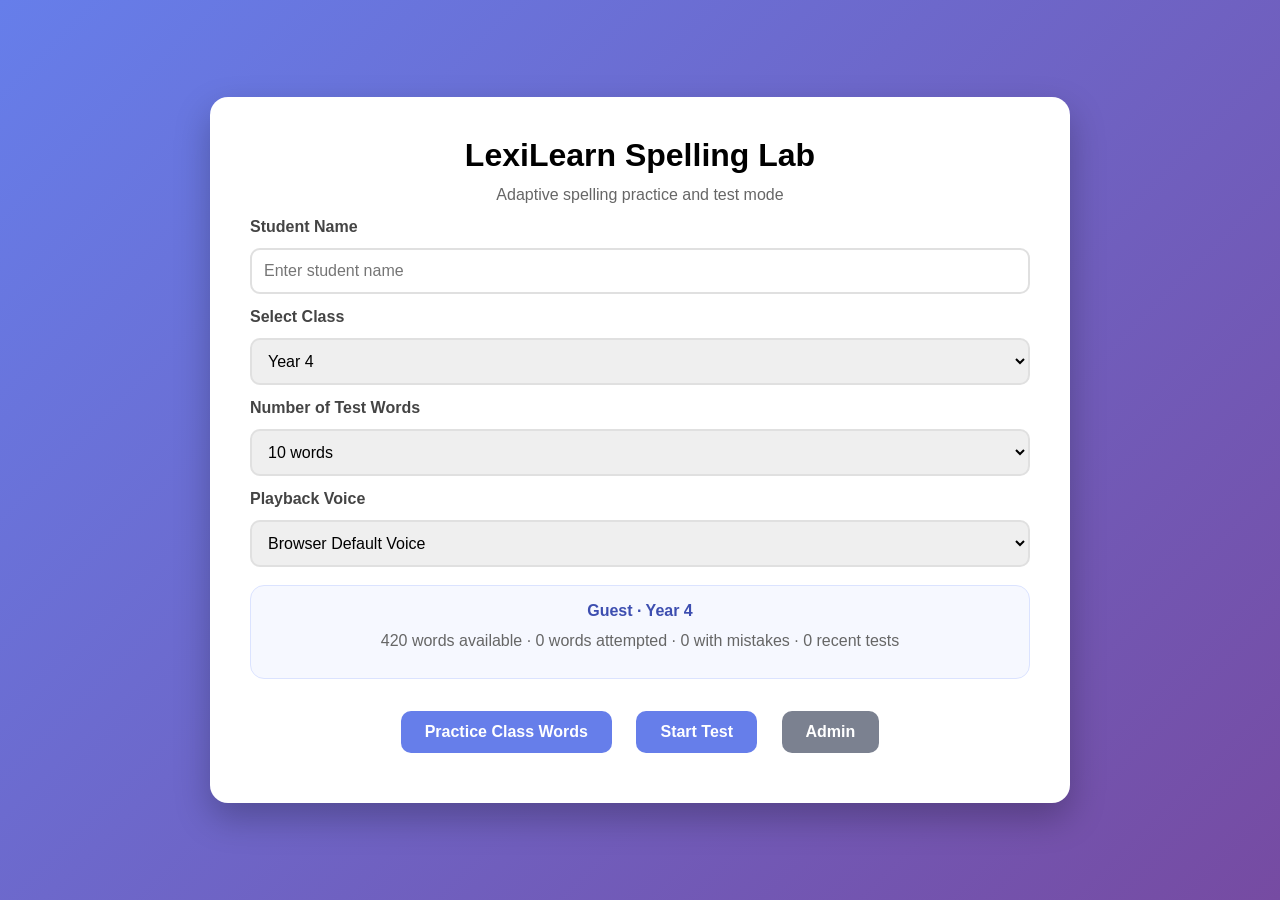
<file: index.html>
<!DOCTYPE html>
<html lang="en">
<head>
  <meta charset="UTF-8">
  <meta name="viewport" content="width=device-width, initial-scale=1.0">
  <title>LexiLearn Spelling Lab</title>
  <link rel="stylesheet" href="style.css">
</head>
<body>

  <!-- Home Screen -->
  <div class="card screen" id="home">
    <div class="logo">LexiLearn Spelling Lab</div>
    <p class="subtitle">Adaptive spelling practice and test mode</p>

    <label for="studentName">Student Name</label>
    <input type="text" id="studentName" placeholder="Enter student name">

    <label for="classSelect">Select Class</label>
    <select id="classSelect"></select>

    <label for="testSizeSelect">Number of Test Words</label>
    <select id="testSizeSelect">
      <option value="10">10 words</option>
      <option value="20">20 words</option>
      <option value="50">50 words</option>
      <option value="all">All available words</option>
    </select>

    <label for="voiceSelect">Playback Voice</label>
    <select id="voiceSelect">
      <option value="">Loading available voices...</option>
    </select>

    <div class="summary-panel" id="homeSummary">
      <div class="summary-title">Ready to start</div>
      <p>Select a class and choose a test size to begin.</p>
    </div>

    <div class="button-group">
      <button onclick="startPractice()">Practice Class Words</button>
      <button onclick="startTest()">Start Test</button>
      <button class="secondary" onclick="openAdmin()">Admin</button>
    </div>
  </div>

  <!-- Practice Screen -->
  <div class="card screen hidden" id="practice">
    <h2 id="practiceTitle">Practice Mode</h2>
    <p id="practiceSubtitle">Review and listen to words.</p>
    <div class="info-strip" id="practiceInfo">Practice is untracked and does not affect test counters.</div>
    <div id="wordList"></div>
    <div class="button-group">
      <button class="secondary" id="practiceBackButton" onclick="backFromPractice()">Back Home</button>
    </div>
  </div>

  <!-- Test Screen -->
  <div class="card screen hidden" id="test">
    <div class="test-header">
      <div class="test-series-badge" id="testSeriesBadge">Test 1</div>
      <div class="voice-pill" id="activeVoiceLabel">Voice: Default</div>
    </div>
    <h2>Test Mode</h2>
    <div class="progress-badge" id="testProgress">Word 1 of 10</div>
    <div id="wordDisplay">Tap speak to hear the word</div>
    <button onclick="speakWord()" class="speak-button">🔊 Speak Word</button>
    <input type="text" id="answer" placeholder="Type spelling here" autocomplete="off" inputmode="text" spellcheck="false">
    <div id="submissionIndicator" class="submission-indicator hidden">✅ Answer submitted</div>
    <p id="testMessage" class="message-area"></p>
    <div class="button-group">
      <button id="submitAnswerButton" onclick="submitAnswer()">Submit Answer</button>
      <button class="secondary" onclick="goHome()">End Test</button>
    </div>
  </div>

  <!-- Results Screen -->
  <div class="card screen hidden" id="results">
    <div class="test-series-badge result-badge" id="resultsTestSeriesBadge">Test 1 Complete</div>
    <h2>Test Results</h2>
    <div class="score-banner" id="resultScore">0 / 0</div>
    <p id="resultSummary">Your test summary will appear here.</p>

    <div class="results-grid">
      <div class="result-column">
        <h3>✅ Correct Words</h3>
        <div class="chip-list" id="correctWordsList"></div>
      </div>
      <div class="result-column">
        <h3>❌ Missed Words</h3>
        <div class="chip-list" id="missedWordsList"></div>
      </div>
    </div>

    <div class="detail-panel">
      <h3>Answer Breakdown</h3>
      <div class="detail-table-wrapper">
        <table class="detail-table">
          <thead>
            <tr>
              <th>Word</th>
              <th>Your Answer</th>
              <th>Status</th>
            </tr>
          </thead>
          <tbody id="detailedResultsBody"></tbody>
        </table>
      </div>
    </div>

    <div class="detail-panel">
      <h3>Session Summary</h3>
      <div id="sessionHistoryList" class="session-history-list"></div>
    </div>

    <div class="button-grid">
      <button onclick="retrySameTest()">Retry Same Test</button>
      <button onclick="practiceMissedWords()">Practice Missed Words</button>
      <button onclick="practiceNewSetOfWords()">Practice New Set</button>
      <button onclick="startNextTest()">Next Test</button>
      <button class="secondary wide" onclick="goHome()">Back Home</button>
    </div>
  </div>

  <!-- Admin Screen -->
  <div class="card screen hidden" id="admin">
    <h2>Admin Dashboard</h2>
    <p>Manage spelling word lists</p>

    <div id="adminLogin">
      <input type="text" id="adminUsername" placeholder="Admin username">
      <input type="password" id="adminPassword" placeholder="Password">
      <button onclick="loginAdmin()">Login</button>
      <button class="secondary" onclick="closeAdmin()">Back</button>
      <p id="adminLoginError" class="error-text"></p>
    </div>

    <div id="adminDashboard" class="hidden">
      <label for="classSelectAdmin">Select Class</label>
      <select id="classSelectAdmin" onchange="loadAdminClass()"></select>
      <textarea id="wordsEditor" rows="8" placeholder="Enter words separated by commas"></textarea>

      <div class="admin-stack">
        <input type="text" id="newClassName" placeholder="New class name (e.g. Year 6)">
        <button onclick="addAdminClass()">Add Class</button>
      </div>

      <div class="button-group">
        <button onclick="saveWords()" style="background: #4caf50;">Save Words</button>
        <button class="secondary" onclick="logoutAdmin()">Logout</button>
        <button class="secondary" onclick="closeAdmin()">Back</button>
      </div>
    </div>
  </div>

  <script src="app.js"></script>
</body>
</html>
</file>
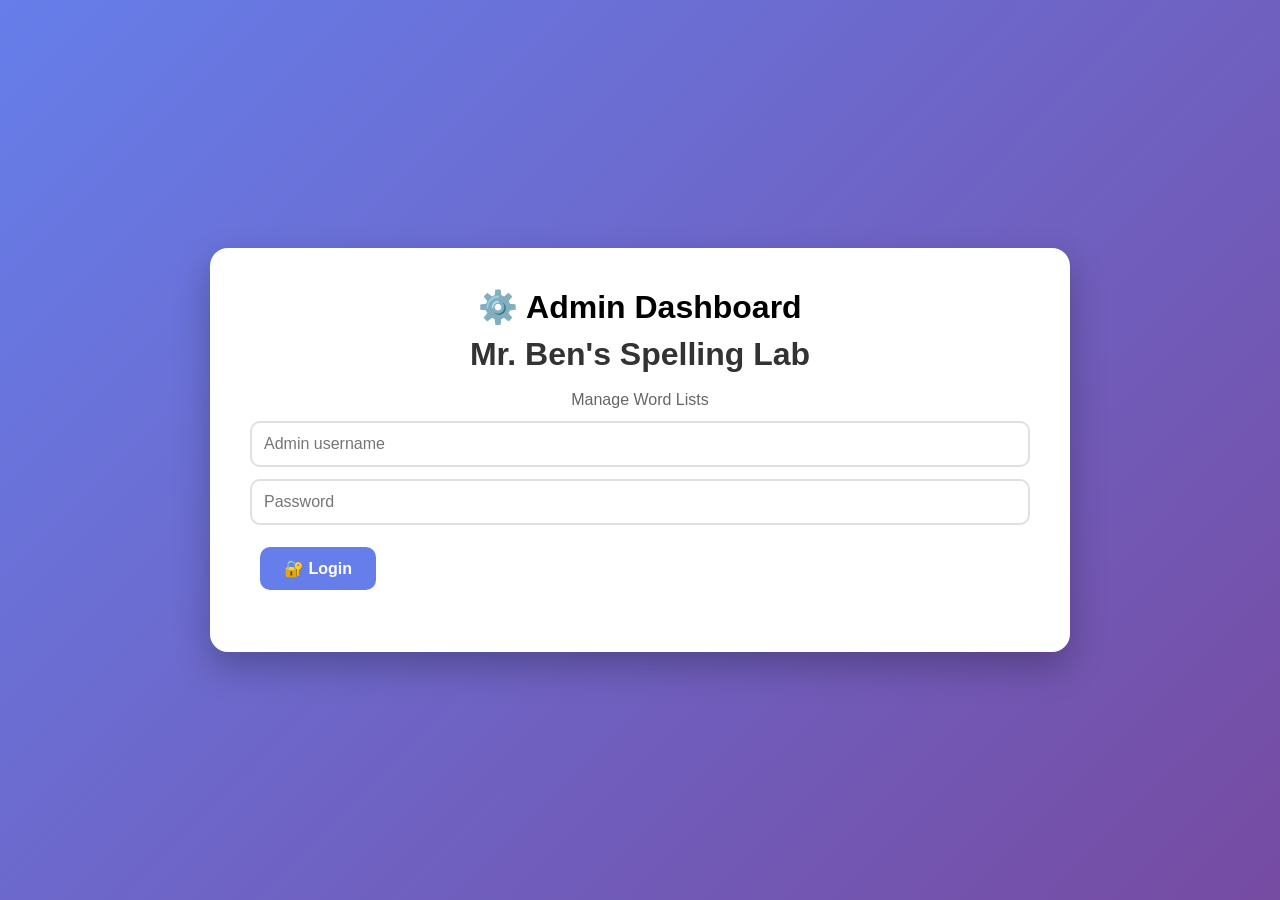
<file: admin.html>
<!DOCTYPE html>
<html lang="en">
<head>
  <meta charset="UTF-8">
  <meta name="viewport" content="width=device-width, initial-scale=1.0">
  <title>Spelling Lab - Admin Dashboard</title>
  <link rel="stylesheet" href="style.css">
</head>
<body>

<div class="card">
  <div class="logo">⚙️ Admin Dashboard</div>
  <h1> Mr. Ben's Spelling Lab</h1>
  <p>Manage Word Lists</p>

  <div id="adminLogin">
    <input type="text" id="adminUsername" placeholder="Admin username">
    <input type="password" id="adminPassword" placeholder="Password">
    <button onclick="loginAdmin()">🔐 Login</button>
    <p id="adminLoginError" style="color:#f44336; text-align:center; margin-top: 10px;"></p>
  </div>

  <div id="adminDashboard" class="hidden">
    <label for="classSelectAdmin">Select Class</label>
    <select id="classSelectAdmin" onchange="loadAdminClass()"></select>
    <textarea id="wordsEditor" rows="6" placeholder="Enter words separated by commas"></textarea>

    <div style="margin-top: 15px;">
      <input type="text" id="newClassName" placeholder="New class name (e.g. year5)">
      <button onclick="addAdminClass()" style="margin-top: 10px;">➕ Add Class</button>
    </div>

    <div style="margin-top: 15px;">
      <label for="manageClassSelect">Manage Class</label>
      <select id="manageClassSelect"></select>
      <input type="text" id="renameClassName" placeholder="New class name">
      <button onclick="renameClass()">Rename</button>
      <button onclick="deleteClass()" style="background: #f44336;">Delete</button>
    </div>

    <div class="button-group">
      <button onclick="saveWords()" style="background: #4caf50; margin-top: 20px;">💾 Save Changes</button>
      <button onclick="logoutAdmin()" style="margin-top: 20px;">🔒 Logout</button>
      <a href="index.html" style="display: inline-block; margin-top: 20px;">
        <button>⬅ Back to App</button>
      </a>
    </div>
  </div>
</div>

<script src="app.js"></script>
<script>
  document.addEventListener('DOMContentLoaded', () => {
    loadWords().then(() => {
      resetAdminLogin();
    });
  });
</script>

</body>
</html>
</file>
<file: style.css>
* {
  margin: 0;
  padding: 0;
  box-sizing: border-box;
}

body {
  font-family: 'Segoe UI', Tahoma, Geneva, Verdana, sans-serif;
  background: linear-gradient(135deg, #667eea 0%, #764ba2 100%);
  min-height: 100vh;
  display: flex;
  justify-content: center;
  align-items: center;
  padding: 20px;
}

.card {
  background: white;
  padding: 40px;
  border-radius: 18px;
  box-shadow: 0 15px 35px rgba(0, 0, 0, 0.25);
  max-width: 860px;
  width: 100%;
}

h1, h2, h3 {
  color: #333;
  margin-bottom: 18px;
  text-align: center;
}

label {
  display: block;
  margin-top: 14px;
  font-weight: 600;
  color: #444;
}

.logo {
  font-size: 32px;
  font-weight: bold;
  text-align: center;
  margin-bottom: 10px;
}

.subtitle,
p {
  text-align: center;
  margin: 12px 0;
  color: #666;
}

select,
input[type="text"],
input[type="password"],
textarea {
  display: block;
  width: 100%;
  padding: 12px;
  margin: 12px 0;
  border: 2px solid #e0e0e0;
  border-radius: 10px;
  font-size: 16px;
  transition: border-color 0.3s, box-shadow 0.3s;
}

select:focus,
input[type="text"]:focus,
input[type="password"]:focus,
textarea:focus {
  outline: none;
  border-color: #667eea;
  box-shadow: 0 0 0 3px rgba(102, 126, 234, 0.15);
}

textarea {
  resize: vertical;
  min-height: 140px;
}

button {
  display: inline-block;
  padding: 12px 24px;
  margin: 10px;
  border: none;
  border-radius: 10px;
  background: #667eea;
  color: white;
  font-size: 16px;
  font-weight: 600;
  cursor: pointer;
  transition: background 0.3s, transform 0.2s, opacity 0.2s;
}

button:hover {
  background: #5568d3;
}

button:active {
  transform: scale(0.98);
}

button:disabled {
  opacity: 0.55;
  cursor: not-allowed;
}

button.secondary {
  background: #7b8190;
}

button.secondary:hover {
  background: #676d79;
}

.button-group {
  text-align: center;
  margin-top: 22px;
}

.button-grid {
  display: grid;
  grid-template-columns: repeat(2, minmax(0, 1fr));
  gap: 12px;
  margin-top: 22px;
}

.button-grid button {
  width: 100%;
  margin: 0;
}

.button-grid .wide {
  grid-column: 1 / -1;
}

.summary-panel,
.info-strip,
.detail-panel {
  background: #f6f8ff;
  border: 1px solid #dbe3ff;
  border-radius: 14px;
  padding: 16px;
  margin-top: 18px;
  text-align: center;
  color: #53607d;
}

.summary-title {
  font-weight: 700;
  color: #3d4eb0;
  text-align: center;
  margin-bottom: 6px;
}

.test-header {
  display: flex;
  justify-content: space-between;
  align-items: center;
  gap: 12px;
  margin-bottom: 18px;
  flex-wrap: wrap;
}

.test-series-badge,
.voice-pill {
  display: inline-flex;
  align-items: center;
  justify-content: center;
  padding: 8px 14px;
  border-radius: 999px;
  font-weight: 700;
  font-size: 14px;
}

.test-series-badge {
  background: #eef2ff;
  color: #4457c6;
}

.voice-pill {
  background: #f3f7ed;
  color: #2f7a36;
}

.result-badge {
  display: flex;
  margin: 0 auto 14px;
  width: fit-content;
}

.progress-badge {
  display: inline-block;
  margin: 0 auto 16px;
  padding: 8px 16px;
  border-radius: 999px;
  background: #eef2ff;
  color: #4457c6;
  font-weight: 700;
  text-align: center;
  width: 100%;
}

#wordDisplay {
  font-size: 28px;
  font-weight: bold;
  margin: 26px 0 20px;
  text-align: center;
  color: #333;
}

.speak-button {
  display: block;
  margin: 0 auto 20px;
}

.message-area {
  min-height: 28px;
  font-size: 15px;
  color: #d64545;
  font-weight: 600;
}

.submission-indicator {
  min-height: 48px;
  margin: 8px auto 12px;
  max-width: 420px;
  padding: 12px 18px;
  border-radius: 12px;
  background: #e8f7ee;
  color: #207245;
  font-weight: 700;
  text-align: center;
  box-shadow: 0 8px 20px rgba(32, 114, 69, 0.12);
}

.submission-indicator.show {
  animation: pulseIn 0.25s ease-out;
}

@keyframes pulseIn {
  0% {
    transform: scale(0.95);
    opacity: 0;
  }
  100% {
    transform: scale(1);
    opacity: 1;
  }
}

.score-banner {
  font-size: 34px;
  font-weight: 800;
  text-align: center;
  color: #4457c6;
  margin: 16px 0;
}

.results-grid {
  display: grid;
  grid-template-columns: repeat(2, minmax(0, 1fr));
  gap: 18px;
  margin-top: 20px;
}

.result-column {
  background: #f8f9fc;
  border-radius: 14px;
  padding: 18px;
  border: 1px solid #eceff6;
}

.chip-list {
  display: flex;
  flex-wrap: wrap;
  gap: 10px;
  min-height: 36px;
}

.chip {
  display: inline-flex;
  align-items: center;
  padding: 8px 12px;
  border-radius: 999px;
  font-size: 14px;
  font-weight: 600;
}

.chip.correct {
  background: #e8f7ee;
  color: #207245;
}

.chip.missed {
  background: #fdecec;
  color: #bb3a3a;
}

.chip.empty {
  background: #eef1f6;
  color: #6d7480;
}

.detail-table-wrapper {
  overflow-x: auto;
}

.detail-table {
  width: 100%;
  border-collapse: collapse;
  margin-top: 10px;
  background: white;
  border-radius: 12px;
  overflow: hidden;
}

.detail-table th,
.detail-table td {
  padding: 12px 10px;
  border-bottom: 1px solid #e8ebf3;
  text-align: left;
  font-size: 14px;
}

.detail-table th {
  background: #eef2ff;
  color: #4457c6;
}

.detail-table tr:last-child td {
  border-bottom: none;
}

.status-correct {
  color: #207245;
  font-weight: 700;
}

.status-missed {
  color: #bb3a3a;
  font-weight: 700;
}

.session-history-list {
  display: grid;
  gap: 10px;
  margin-top: 10px;
}

.session-history-item {
  background: white;
  border: 1px solid #e6eaf3;
  border-radius: 12px;
  padding: 12px 14px;
  text-align: left;
  color: #495162;
}

.practice-group {
  margin: 14px 0;
  border: 1px solid #d9e2ff;
  border-radius: 14px;
  overflow: hidden;
  background: #fbfcff;
}

.practice-group-summary {
  display: flex;
  align-items: center;
  padding: 14px 16px;
  cursor: pointer;
  font-weight: 700;
  color: #4457c6;
  background: #eef2ff;
  list-style: none;
}

.practice-group-summary::-webkit-details-marker {
  display: none;
}

.practice-group-summary::after {
  content: '▾';
  margin-left: auto;
  color: #4457c6;
  transition: transform 0.2s ease;
}

.practice-group:not([open]) .practice-group-summary::after {
  transform: rotate(-90deg);
}

.practice-group-letter {
  font-size: 18px;
}

.practice-group-list {
  margin: 0;
  padding: 12px;
}

.word-list {
  list-style: none;
  margin: 20px 0;
}

.word-item {
  background: #f5f5f5;
  padding: 15px;
  margin: 10px 0;
  border-radius: 10px;
  display: flex;
  justify-content: space-between;
  align-items: center;
  gap: 12px;
}

.word-item span {
  word-break: break-word;
}

.word-item button {
  margin: 0;
  padding: 8px 16px;
  font-size: 14px;
  flex-shrink: 0;
}

.admin-stack {
  margin-top: 12px;
}

.error-text {
  color: #f44336;
  text-align: center;
  margin-top: 10px;
  min-height: 20px;
}

.hidden {
  display: none !important;
}

@media (max-width: 700px) {
  .card {
    padding: 24px;
  }

  .results-grid,
  .button-grid {
    grid-template-columns: 1fr;
  }

  .word-item {
    flex-direction: column;
    align-items: stretch;
  }

  .word-item button {
    width: 100%;
  }

  button {
    width: calc(100% - 16px);
    margin: 8px;
  }

  .button-grid button {
    width: 100%;
    margin: 0;
  }

  .test-header {
    flex-direction: column;
    align-items: stretch;
  }

  #wordDisplay {
    font-size: 24px;
  }
}
</file>
